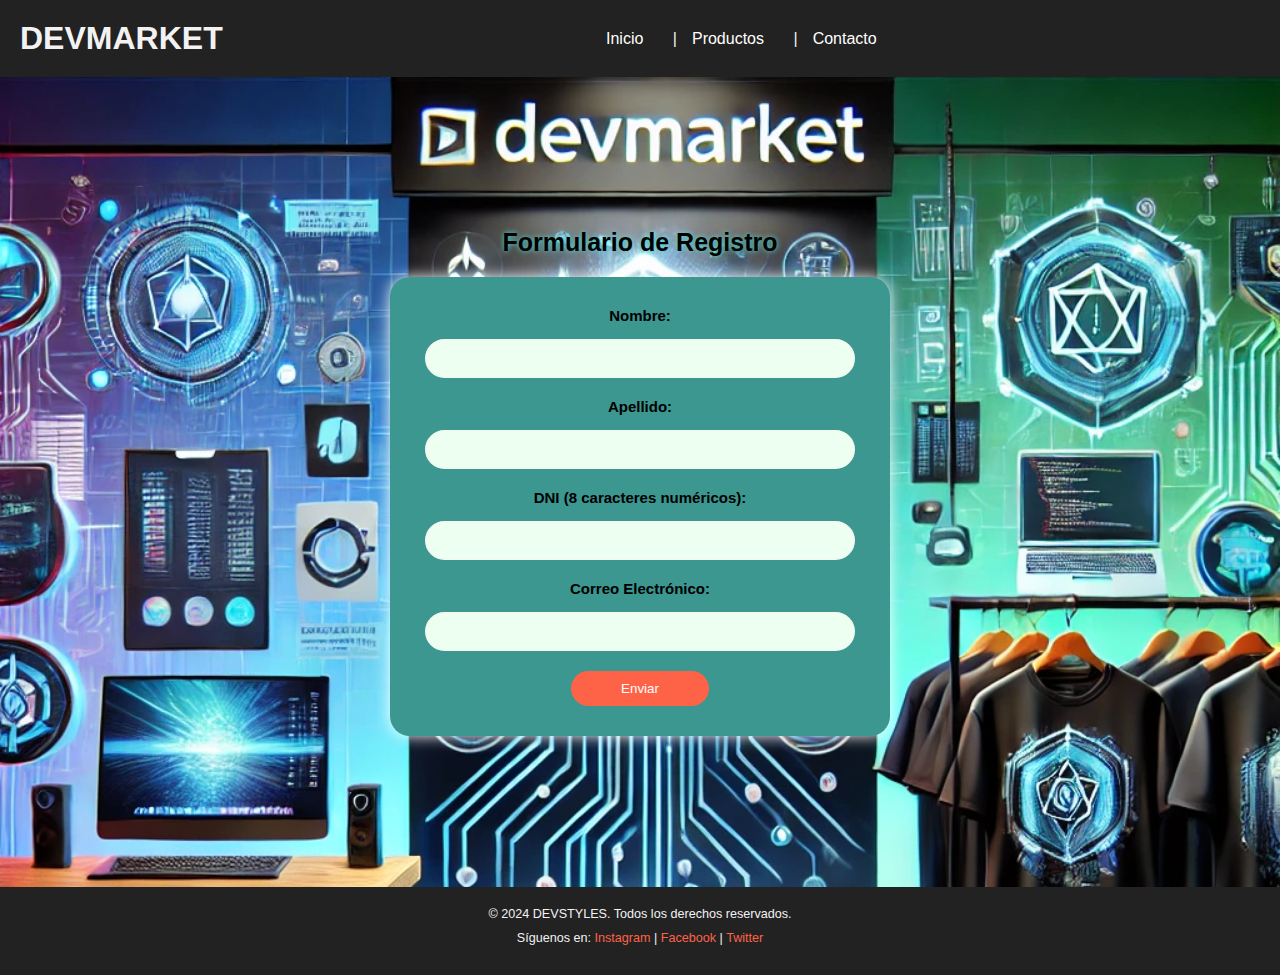
<file: pag2.html>
<!DOCTYPE html>
<html lang="es">
<head>
    <meta charset="UTF-8">
    <meta name="viewport" content="width=device-width, initial-scale=1.0">
    <title>Página 2 - Formulario</title>
    <link rel="stylesheet" href="style.css">
</head>
<body>
    <header class="header">
        <div class="logo">
            <h1>DEVMARKET</h1>
        </div>
        <nav class="navbar">
            <ul>
                <li><a href="index.html">Inicio</a></li>
                <li><a href="pag3.html">Productos</a></li>
                <li><a href="pag2.html">Contacto</a></li>
            </ul>
        </nav>
    </header>
            
    

    <main class="main-formulario">
        <h2>Formulario de Registro</h2>
        <form>
            <label for="nombre">Nombre:</label>
            <input type="text" id="nombre" name="nombre" required><br>

            <label for="apellido">Apellido:</label>
            <input type="text" id="apellido" name="apellido" required><br>

            <label for="dni">DNI (8 caracteres numéricos):</label>
            <input type="text" id="dni" name="dni" maxlength="8" required><br>

            <label for="correo">Correo Electrónico:</label>
            <input type="email" id="correo" name="correo" required><br>

            <button type="button" onclick="validarFormulario()">Enviar</button>
        </form>
    </main>

    <footer class="footer">
        <p>© 2024 DEVSTYLES. Todos los derechos reservados.</p>
        <p>Síguenos en:
            <a href="#">Instagram</a> |
            <a href="#">Facebook</a> |
            <a href="#">Twitter</a>
        </p>
    </footer>

    <script src="script.js"></script>
</body>
</file>
<file: style.css>
/* Reset */
* {
    margin: 0;
    padding: 0;
    box-sizing: border-box;
}

/* Estilo general */
body {
    font-family: Arial, sans-serif;
    background-color: #f4f4f4;
    color: #333;
}

body.dark-theme {
    background-color: #333;
    color: #f2f2f2;
    display: flex;
    flex-direction: column;
    align-items: center;
}

/* Encabezado */
.header,
header {
    display: flex;
    justify-content: space-between;
    align-items: center;
    padding: 20px;
    background-color: #222;
    text-align: center;
}

.logo img {
    width: 120px;
}

h1 {
    font-size: 2em;
    color: #f2f2f2;
}

/* Navbar */
.nav,
.navbar {
    display: flex;
    justify-content: center;
    width: 100%;
}

.nav a,
.navbar a {
    color: #fff;
    text-decoration: none;
    margin: 0 15px;
    font-size: 16px;
    transition: color 0.3s;
}

.nav a:hover,
.navbar a:hover {
    color: #ff6347;
}

.navbar ul {
    list-style-type: none;
    padding: 0;
    display: flex;
    justify-content: center;
}

.navbar ul li {
    display: inline;
}

.navbar ul li:not(:last-child)::after {
    content: " |";
    color: #f2f2f2;
    padding-left: 10px;
}

/* Carrito de compras */
.cart {
    position: fixed;
    top: 20px;
    right: 20px;
    display: flex;
    align-items: center;
    gap: 10px;
    color: #ffffff;
}

.icon {
    width: 24px;
    cursor: pointer;
}

.count {
    background-color: #f57c00;
    color: white;
    padding: 5px 10px;
    border-radius: 12px;
    font-size: 0.9em;
}

/* Hero Section */
.hero {
    text-align: center;
    padding: 50px 20px;
    background: linear-gradient(to right, #333, #555);
    color: #fff;
}

.hero h1 {
    font-size: 36px;
    margin-bottom: 10px;
}

.hero p {
    font-size: 18px;
    margin-bottom: 20px;
}

.cta-button {
    padding: 10px 20px;
    background-color: #ff6347;
    color: #fff;
    border: none;
    border-radius: 5px;
    cursor: pointer;
    font-size: 16px;
}

.cta-button:hover {
    background-color: #e5533d;
}

/* Sección de Productos */
.products {
    display: flex;
    flex-wrap: wrap;
    justify-content: center;
    gap: 30px;
    padding: 50px;
    width: 80%;
    text-align: center;
    padding-bottom: 300px;
}

.products h2 {
    font-size: 28px;
    margin-bottom: 20px;
    color: #333;
}

/* Estilos para cada producto */
.product-card,
.item {
    background-color: #fff;
    border-radius: 8px;
    padding: 20px;
    width: 22%;
    text-align: center;
    box-shadow: 0px 4px 8px rgba(0, 0, 0, 0.2);
}

.product-card img,
.item img {
    width: 100%;
    border-radius: 4px;
    height: 200px;
    object-fit: cover;
}

.product-name,
.item h2 {
    font-size: 1.2em;
    margin: 10px 0;
    color: #333;
}

.product-price,
.item p {
    font-size: 1em;
    margin: 10px 0;
    color: #ff6347;
}

.buy-button,
.add {
    background-color: #ff6347;
    color: #fff;
    border: none;
    padding: 10px 20px;
    border-radius: 5px;
    cursor: pointer;
    transition: background-color 0.3s;
}

.buy-button:hover,
.add:hover {
    background-color: #e5533d;
}

/* Footer */
.footer,
footer {
    background-color: #222;
    color: #f2f2f2;
    padding: 20px;
    text-align: center;
    width: 100%;
    font-size: 14px;
}

.footer p,
footer p {
    margin-bottom: 10px;
    font-size: 0.9em;
}

.footer a,
footer a {
    color: #ff6347;
    text-decoration: none;
    transition: color 0.3s;
}

.footer a:hover,
footer a:hover {
    color: #e5533d;
}

.footer-links {
    display: flex;
    justify-content: center;
    gap: 15px;
}

/* Estilos específicos para la página del formulario */

/* Formulario */


form {
    padding: 50px 55px;
    box-shadow: 0 0 20px rgba(0, 0, 0, 0.2);
    border-radius: 20px;
    text-align: center;
    width: 340px;
}

form label {
    color: #000000;
    font-size: 15px;
    font-weight: 600;
    margin-bottom: 15px;
    display: block;
}

form input {
    width: 100%;
    padding: 10px;
    margin-bottom: 20px;
    border: 2px solid #F0FAF1;
    border-radius: 25px;
    background-color: #EDFFF0;
}

form button {
    padding: 10px 50px;
    color: rgb(0, 0, 0);
    border: none;
    border-radius: 25px;
    cursor: pointer;
}
.main-formulario {
    font-family: Arial, Helvetica, sans-serif;
    min-height: 90vh;
    display: flex;
    align-items: center;
    justify-content: center;
    flex-direction: column;
    text-align: left;
    background-image: url('images/ad75193f-db1a-456b-a8fe-5d3053f3613e.webp');
    background-size: cover;

}
.main-formulario h2 {
    color: #000000;
    padding-bottom: 20px;
    text-shadow: 0px 0px 5px #4de2da;
    font-size: 25px;
    text-align: center;
}
.main-formulario form {
    background-color: #3c9790;
    width: 500px;
    max-width: 500px;
    margin: 0 auto;
    padding: 30px 35px;
    border-radius: 20px;
    text-align: center;
    box-shadow: 0px 0px 15px #ffffff;
}

.main-formulario form button {
    background-color: #ff6347;
    color: rgb(255, 255, 255);
}
</file>
